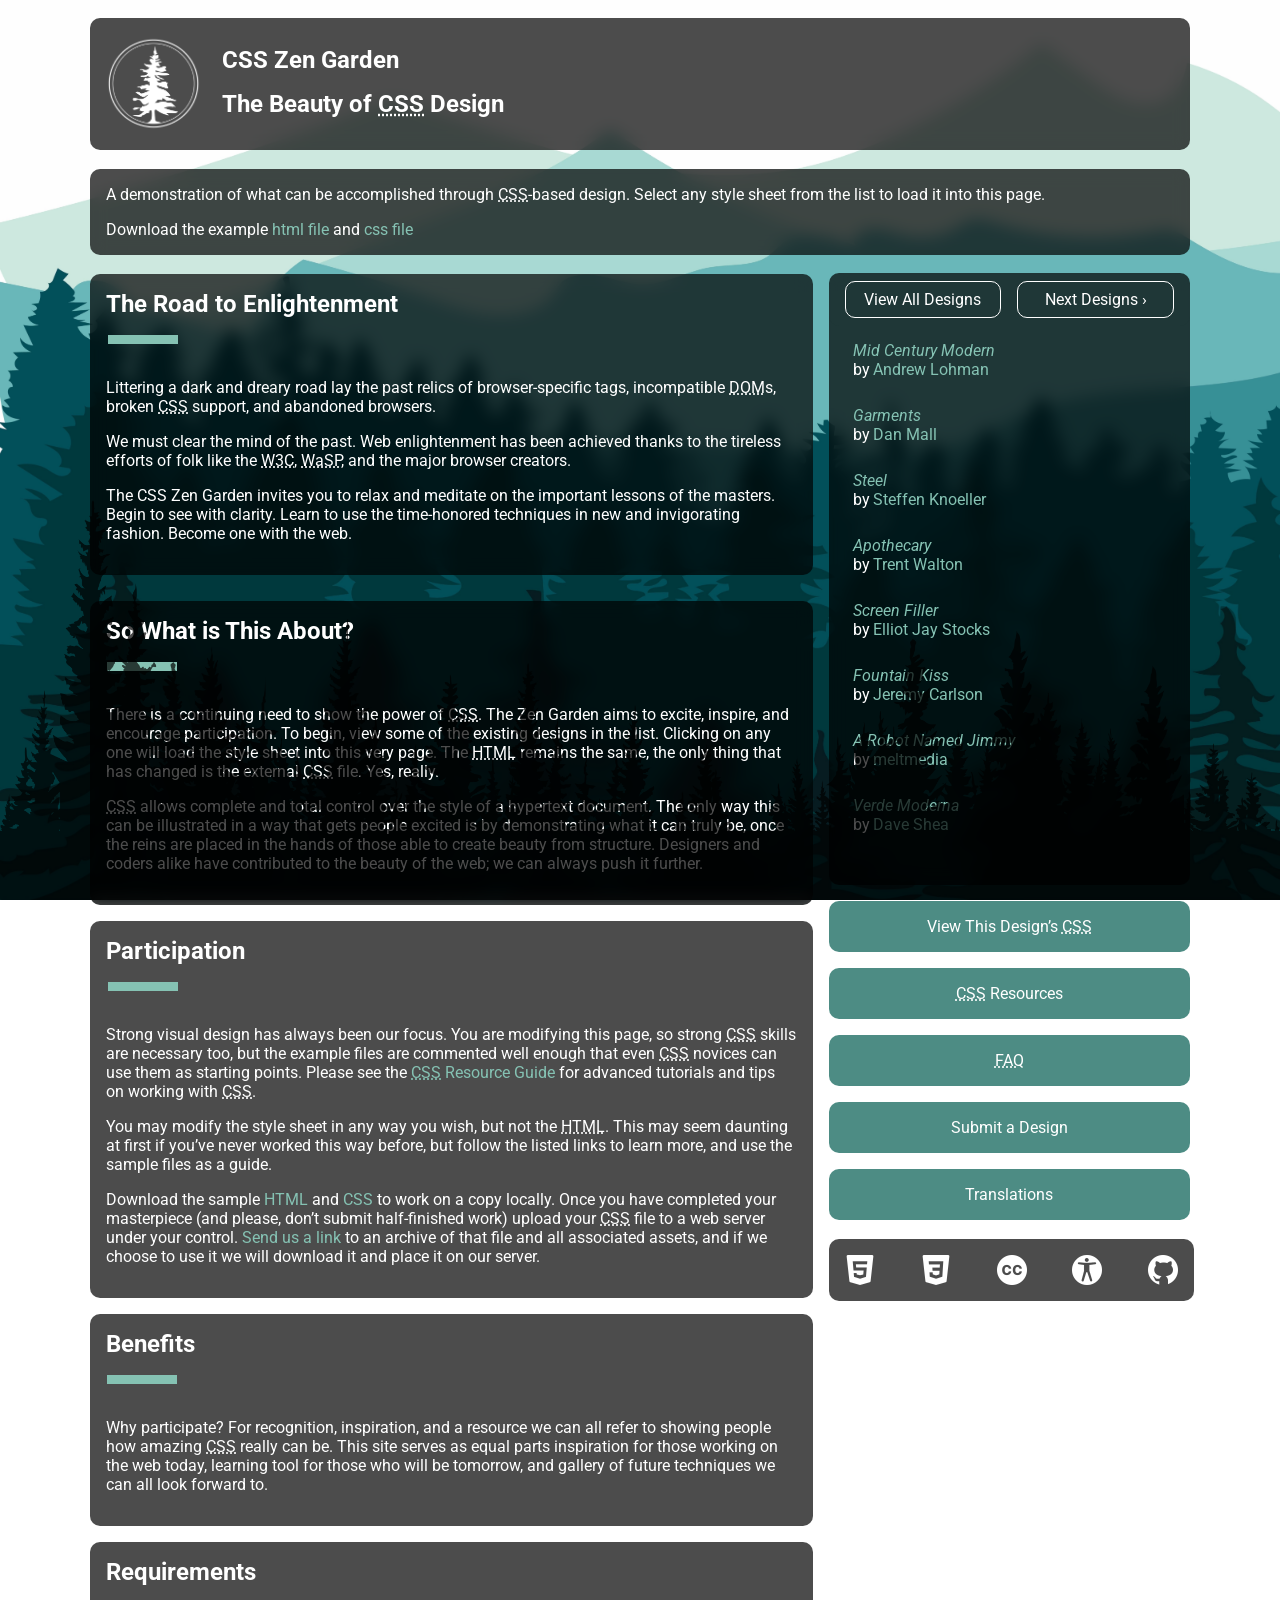
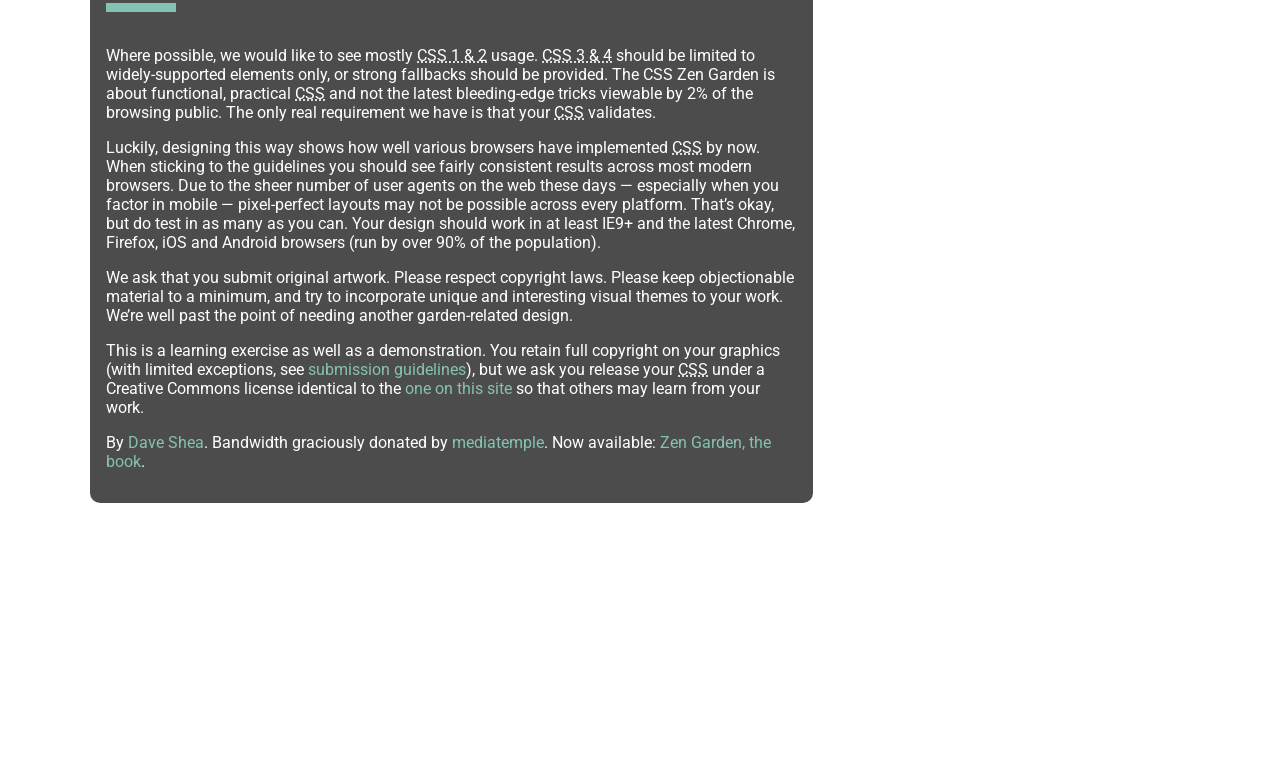
<file: index.html>
<!DOCTYPE html>
<html lang="en">
<head>
	<meta charset="utf-8">
	<title>CSS Zen Garden: The Beauty of CSS Design</title>

	<link rel="stylesheet" media="screen" href="style.css">
	<link rel="alternate" type="application/rss+xml" title="RSS" href="http://www.csszengarden.com/zengarden.xml">

	<meta name="viewport" content="width=device-width, initial-scale=1.0">
	<meta name="author" content="Dave Shea">
	<meta name="description" content="A demonstration of what can be accomplished visually through CSS-based design.">
	<meta name="robots" content="all">


	<!--[if lt IE 9]>
	<script src="script/html5shiv.js"></script>
	<![endif]-->
</head>

<!--



	View source is a feature, not a bug. Thanks for your curiosity and
	interest in participating!

	Here are the submission guidelines for the new and improved csszengarden.com:

	- CSS3? Of course! Prefix for ALL browsers where necessary.
	- go responsive; test your layout at multiple screen sizes.
	- your browser testing baseline: IE9+, recent Chrome/Firefox/Safari, and iOS/Android
	- Graceful degradation is acceptable, and in fact highly encouraged.
	- use classes for styling. Don't use ids.
	- web fonts are cool, just make sure you have a license to share the files. Hosted 
	  services that are applied via the CSS file (ie. Google Fonts) will work fine, but
	  most that require custom HTML won't. TypeKit is supported, see the readme on this
	  page for usage instructions: https://github.com/mezzoblue/csszengarden.com/

	And a few tips on building your CSS file:

	- use :first-child, :last-child and :nth-child to get at non-classed elements
	- use ::before and ::after to create pseudo-elements for extra styling
	- use multiple background images to apply as many as you need to any element
	- use the Kellum Method for image replacement, if still needed. http://goo.gl/GXxdI
	- don't rely on the extra divs at the bottom. Use ::before and ::after instead.

		
-->

<body id="css-zen-garden">
<div class="page-wrapper">

	<section class="intro" id="zen-intro">
		<header role="banner">
			<h1>CSS Zen Garden</h1>
			<h2>The Beauty of <abbr title="Cascading Style Sheets">CSS</abbr> Design</h2>
		</header>

		<div class="summary" id="zen-summary" role="article">
			<p>A demonstration of what can be accomplished through <abbr title="Cascading Style Sheets">CSS</abbr>-based design. Select any style sheet from the list to load it into this page.</p>
			<p>Download the example <a href="/examples/index" title="This page's source HTML code, not to be modified.">html file</a> and <a href="/examples/style.css" title="This page's sample CSS, the file you may modify.">css file</a></p>
		</div>

		<div class="preamble" id="zen-preamble" role="article">
			<h3>The Road to Enlightenment</h3>
			<p>Littering a dark and dreary road lay the past relics of browser-specific tags, incompatible <abbr title="Document Object Model">DOM</abbr>s, broken <abbr title="Cascading Style Sheets">CSS</abbr> support, and abandoned browsers.</p>
			<p>We must clear the mind of the past. Web enlightenment has been achieved thanks to the tireless efforts of folk like the <abbr title="World Wide Web Consortium">W3C</abbr>, <abbr title="Web Standards Project">WaSP</abbr>, and the major browser creators.</p>
			<p>The CSS Zen Garden invites you to relax and meditate on the important lessons of the masters. Begin to see with clarity. Learn to use the time-honored techniques in new and invigorating fashion. Become one with the web.</p>
		</div>
	</section>

	<div class="main supporting" id="zen-supporting" role="main">
		<div class="explanation" id="zen-explanation" role="article">
			<h3>So What is This About?</h3>
			<p>There is a continuing need to show the power of <abbr title="Cascading Style Sheets">CSS</abbr>. The Zen Garden aims to excite, inspire, and encourage participation. To begin, view some of the existing designs in the list. Clicking on any one will load the style sheet into this very page. The <abbr title="HyperText Markup Language">HTML</abbr> remains the same, the only thing that has changed is the external <abbr title="Cascading Style Sheets">CSS</abbr> file. Yes, really.</p>
			<p><abbr title="Cascading Style Sheets">CSS</abbr> allows complete and total control over the style of a hypertext document. The only way this can be illustrated in a way that gets people excited is by demonstrating what it can truly be, once the reins are placed in the hands of those able to create beauty from structure. Designers and coders alike have contributed to the beauty of the web; we can always push it further.</p>
		</div>

		<div class="participation" id="zen-participation" role="article">
			<h3>Participation</h3>
			<p>Strong visual design has always been our focus. You are modifying this page, so strong <abbr title="Cascading Style Sheets">CSS</abbr> skills are necessary too, but the example files are commented well enough that even <abbr title="Cascading Style Sheets">CSS</abbr> novices can use them as starting points. Please see the <a href="http://www.mezzoblue.com/zengarden/resources/" title="A listing of CSS-related resources"><abbr title="Cascading Style Sheets">CSS</abbr> Resource Guide</a> for advanced tutorials and tips on working with <abbr title="Cascading Style Sheets">CSS</abbr>.</p>
			<p>You may modify the style sheet in any way you wish, but not the <abbr title="HyperText Markup Language">HTML</abbr>. This may seem daunting at first if you&#8217;ve never worked this way before, but follow the listed links to learn more, and use the sample files as a guide.</p>
			<p>Download the sample <a href="/examples/index" title="This page's source HTML code, not to be modified.">HTML</a> and <a href="/examples/style.css" title="This page's sample CSS, the file you may modify.">CSS</a> to work on a copy locally. Once you have completed your masterpiece (and please, don&#8217;t submit half-finished work) upload your <abbr title="Cascading Style Sheets">CSS</abbr> file to a web server under your control. <a href="http://www.mezzoblue.com/zengarden/submit/" title="Use the contact form to send us your CSS file">Send us a link</a> to an archive of that file and all associated assets, and if we choose to use it we will download it and place it on our server.</p>
		</div>

		<div class="benefits" id="zen-benefits" role="article">
			<h3>Benefits</h3>
			<p>Why participate? For recognition, inspiration, and a resource we can all refer to showing people how amazing <abbr title="Cascading Style Sheets">CSS</abbr> really can be. This site serves as equal parts inspiration for those working on the web today, learning tool for those who will be tomorrow, and gallery of future techniques we can all look forward to.</p>
		</div>

		<div class="requirements" id="zen-requirements" role="article">
			<h3>Requirements</h3>
			<p>Where possible, we would like to see mostly <abbr title="Cascading Style Sheets, levels 1 and 2">CSS 1 &amp; 2</abbr> usage. <abbr title="Cascading Style Sheets, levels 3 and 4">CSS 3 &amp; 4</abbr> should be limited to widely-supported elements only, or strong fallbacks should be provided. The CSS Zen Garden is about functional, practical <abbr title="Cascading Style Sheets">CSS</abbr> and not the latest bleeding-edge tricks viewable by 2% of the browsing public. The only real requirement we have is that your <abbr title="Cascading Style Sheets">CSS</abbr> validates.</p>
			<p>Luckily, designing this way shows how well various browsers have implemented <abbr title="Cascading Style Sheets">CSS</abbr> by now. When sticking to the guidelines you should see fairly consistent results across most modern browsers. Due to the sheer number of user agents on the web these days &#8212; especially when you factor in mobile &#8212; pixel-perfect layouts may not be possible across every platform. That&#8217;s okay, but do test in as many as you can. Your design should work in at least IE9+ and the latest Chrome, Firefox, iOS and Android browsers (run by over 90% of the population).</p>
			<p>We ask that you submit original artwork. Please respect copyright laws. Please keep objectionable material to a minimum, and try to incorporate unique and interesting visual themes to your work. We&#8217;re well past the point of needing another garden-related design.</p>
			<p>This is a learning exercise as well as a demonstration. You retain full copyright on your graphics (with limited exceptions, see <a href="http://www.mezzoblue.com/zengarden/submit/guidelines/">submission guidelines</a>), but we ask you release your <abbr title="Cascading Style Sheets">CSS</abbr> under a Creative Commons license identical to the <a href="http://creativecommons.org/licenses/by-nc-sa/3.0/" title="View the Zen Garden's license information.">one on this site</a> so that others may learn from your work.</p>
			<p role="contentinfo">By <a href="http://www.mezzoblue.com/">Dave Shea</a>. Bandwidth graciously donated by <a href="http://www.mediatemple.net/">mediatemple</a>. Now available: <a href="http://www.amazon.com/exec/obidos/ASIN/0321303474/mezzoblue-20/">Zen Garden, the book</a>.</p>
		</div>

		<footer>
			<a href="http://validator.w3.org/check/referer" title="Check the validity of this site&#8217;s HTML" class="zen-validate-html">HTML</a>
			<a href="http://jigsaw.w3.org/css-validator/check/referer" title="Check the validity of this site&#8217;s CSS" class="zen-validate-css">CSS</a>
			<a href="http://creativecommons.org/licenses/by-nc-sa/3.0/" title="View the Creative Commons license of this site: Attribution-NonCommercial-ShareAlike." class="zen-license">CC</a>
			<a href="http://mezzoblue.com/zengarden/faq/#aaa" title="Read about the accessibility of this site" class="zen-accessibility">A11y</a>
			<a href="https://github.com/mezzoblue/csszengarden.com" title="Fork this site on Github" class="zen-github">GH</a>
		</footer>

	</div>


	<aside class="sidebar" role="complementary">
		<div class="wrapper">

			<div class="design-selection" id="design-selection">
				<h3 class="select">Select a Design:</h3>
				<nav role="navigation">
					<ul>
					<li>
						<a href="/221/" class="design-name">Mid Century Modern</a> by						<a href="http://andrewlohman.com/" class="designer-name">Andrew Lohman</a>
					</li>					<li>
						<a href="/220/" class="design-name">Garments</a> by						<a href="http://danielmall.com/" class="designer-name">Dan Mall</a>
					</li>					<li>
						<a href="/219/" class="design-name">Steel</a> by						<a href="http://steffen-knoeller.de" class="designer-name">Steffen Knoeller</a>
					</li>					<li>
						<a href="/218/" class="design-name">Apothecary</a> by						<a href="http://trentwalton.com" class="designer-name">Trent Walton</a>
					</li>					<li>
						<a href="/217/" class="design-name">Screen Filler</a> by						<a href="http://elliotjaystocks.com/" class="designer-name">Elliot Jay Stocks</a>
					</li>					<li>
						<a href="/216/" class="design-name">Fountain Kiss</a> by						<a href="http://jeremycarlson.com" class="designer-name">Jeremy Carlson</a>
					</li>					<li>
						<a href="/215/" class="design-name">A Robot Named Jimmy</a> by						<a href="http://meltmedia.com/" class="designer-name">meltmedia</a>
					</li>					<li>
						<a href="/214/" class="design-name">Verde Moderna</a> by						<a href="http://www.mezzoblue.com/" class="designer-name">Dave Shea</a>
					</li>					</ul>
				</nav>
			</div>

			<div class="design-archives" id="design-archives">
				<h3 class="archives">Archives:</h3>
				<nav role="navigation">
					<ul>
						<li class="next">
							<a href="/214/page1">
								Next Designs <span class="indicator">&rsaquo;</span>
							</a>
						</li>
						<li class="viewall">
							<a href="http://www.mezzoblue.com/zengarden/alldesigns/" title="View every submission to the Zen Garden.">
								View All Designs							</a>
						</li>
					</ul>
				</nav>
			</div>

			<div class="zen-resources" id="zen-resources">
				<h3 class="resources">Resources:</h3>
				<ul>
					<li class="view-css">
						<a href="style.css" title="View the source CSS file of the currently-viewed design.">
							View This Design&#8217;s <abbr title="Cascading Style Sheets">CSS</abbr>						</a>
					</li>
					<li class="css-resources">
						<a href="http://www.mezzoblue.com/zengarden/resources/" title="Links to great sites with information on using CSS.">
							<abbr title="Cascading Style Sheets">CSS</abbr> Resources						</a>
					</li>
					<li class="zen-faq">
						<a href="http://www.mezzoblue.com/zengarden/faq/" title="A list of Frequently Asked Questions about the Zen Garden.">
							<abbr title="Frequently Asked Questions">FAQ</abbr>						</a>
					</li>
					<li class="zen-submit">
						<a href="http://www.mezzoblue.com/zengarden/submit/" title="Send in your own CSS file.">
							Submit a Design						</a>
					</li>
					<li class="zen-translations">
						<a href="http://www.mezzoblue.com/zengarden/translations/" title="View translated versions of this page.">
							Translations						</a>
					</li>
				</ul>
			</div>
		</div>
	</aside>


</div>

<!--

	These superfluous divs/spans were originally provided as catch-alls to add extra imagery.
	These days we have full ::before and ::after support, favour using those instead.
	These only remain for historical design compatibility. They might go away one day.
		
-->
<div class="extra1" role="presentation"></div><div class="extra2" role="presentation"></div><div class="extra3" role="presentation"></div>
<div class="extra4" role="presentation"></div><div class="extra5" role="presentation"></div><div class="extra6" role="presentation"></div>

</body>
</html>
</file>
<file: style.css>
@import url("https://fonts.googleapis.com/css2?family=Roboto:ital,wght@0,100;0,300;0,400;0,500;0,700;0,900;1,100;1,300;1,400;1,500;1,700;1,900&display=swap");
body {
  background-image: url("assets/images/bg-image.jpg");
  background-attachment: fixed;
  background-repeat: no-repeat;
  background-size: cover;
  font-family: "Roboto", sans-serif;
  color: #ffffff;
}

header,
.summary,
.preamble,
.supporting > div,
.design-selection,
.design-archives,
footer {
  background-color: rgba(0, 0, 0, 0.7);
  border-radius: 10px;
  padding: 1em;
  margin: 1em 0;
  backdrop-filter: blur(8px);
}

.summary {
  padding-top: 0;
  padding-bottom: 0;
}

a {
  color: #85c2b3;
  text-decoration: none;
}
a:hover {
  text-decoration: underline;
}

.resources {
  display: none;
}

.zen-resources {
  margin-top: 0;
}
.zen-resources > ul {
  padding-left: 0;
  margin-top: 0;
}
.zen-resources > ul > li {
  list-style: none;
  text-align: center;
  margin-bottom: 1em;
  background-color: rgba(2, 92, 80, 0.7);
  backdrop-filter: blur(8px);
  padding: 1em;
  border-radius: 10px;
}
.zen-resources > ul > li > a, .zen-resources > ul > li > a:visited {
  color: white;
  text-decoration: none;
  padding: 1em 5em;
}
.zen-resources > ul > li > a:hover {
  text-decoration: none;
}

header {
  display: grid;
  grid-template-columns: 100px auto;
  grid-column-gap: 1rem;
}

header::before {
  background-image: url("assets/branding/headLogo.png");
  background-size: 95px 100px;
  background-repeat: no-repeat;
  display: inline-block;
  width: 100px;
  height: 100px;
  content: "";
  grid-row: 1/3;
}

header > h1,
header > h2 {
  grid-column: 2;
  margin: 0;
}

header > h1 {
  margin-top: 0.8rem;
}

h3 {
  font-size: 1.5em;
  margin-bottom: 2.5em;
  margin-top: 0;
}

.preamble > h3::after,
.explanation > h3::after,
.participation > h3::after,
.benefits > h3::after,
.requirements > h3::after {
  font-size: 0.3em;
  content: "";
  width: 0;
  height: 0;
  border-left: 70px solid #85c2b3;
  position: relative;
  top: 30px;
}

.preamble > h3::after {
  right: 290px;
}

.explanation > h3::after {
  right: 247px;
}

.participation > h3::after {
  right: 137px;
}

.benefits > h3::after {
  right: 88px;
}

.requirements > h3::after {
  right: 150px;
}

.design-selection > nav > ul {
  list-style: none;
  padding-left: 0;
}
.design-selection > nav > ul > li {
  color: white;
  display: flex;
  flex-direction: column;
  padding: 0.5em;
  padding-bottom: 0em;
}
.design-selection > nav > ul > li > .design-name {
  font-style: italic;
}
.design-selection > nav > ul > li > .designer-name {
  position: relative;
  top: -1.15em;
  left: 1.3em;
}
.design-selection > nav > ul > li:hover {
  background: rgba(255, 255, 255, 0.1);
  border-radius: 10px;
}

.sidebar h3 {
  margin-bottom: 0;
}
.sidebar > .wrapper {
  display: flex;
  flex-direction: column;
}
.sidebar > .wrapper > .design-archives {
  order: -1;
  background: rgba(0, 0, 0, 0);
  backdrop-filter: blur(0);
}
.sidebar > .wrapper > .design-archives > h3 {
  display: none;
}
.sidebar > .wrapper > .design-selection h3 {
  opacity: 0;
  margin-bottom: 0;
}

.design-archives {
  order: 1;
  margin-bottom: 0;
  padding: 0;
  position: absolute;
  width: 100%;
}
.design-archives > nav[role=navigation] > ul {
  list-style: none;
  display: flex;
  justify-content: space-between;
  padding: 0 0.5em;
  margin: 0;
}
.design-archives > nav[role=navigation] > ul > .next, .design-archives > nav[role=navigation] > ul > .viewall {
  background-color: rgba(0, 0, 0, 0);
  border: 1px solid white;
  width: 48%;
  height: 50%;
  border-radius: 10px;
  margin: 0.5em;
  display: flex;
  justify-content: center;
  align-items: center;
  transition: border-radius 100ms ease-in;
}
.design-archives > nav[role=navigation] > ul > .next:hover, .design-archives > nav[role=navigation] > ul > .viewall:hover {
  border-radius: 3px;
}
.design-archives > nav[role=navigation] > ul > .next > a, .design-archives > nav[role=navigation] > ul > .next > a:visited, .design-archives > nav[role=navigation] > ul > .viewall > a, .design-archives > nav[role=navigation] > ul > .viewall > a:visited {
  padding: 0.5em;
  color: white;
  transition: transform 100ms ease-in;
}
.design-archives > nav[role=navigation] > ul > .next > a:hover, .design-archives > nav[role=navigation] > ul > .next > a:visited:hover, .design-archives > nav[role=navigation] > ul > .viewall > a:hover, .design-archives > nav[role=navigation] > ul > .viewall > a:visited:hover {
  text-decoration: none;
  transform: scale(0.95);
}
.design-archives > nav[role=navigation] > ul .next {
  order: 1;
}

@media (min-width: 1125px) {
  html {
    overflow-x: hidden;
  }
  html::before {
    margin-top: -12rem;
    display: block;
    content: "";
    background-image: url(assets/images/bird-left.svg);
    background-repeat: no-repeat;
    background-size: 100% 100%;
    opacity: 80%;
    height: 200px;
    width: 100%;
    position: sticky;
    animation: float 10s linear infinite;
    transform-origin: bottom;
    z-index: 0;
  }
  @keyframes float {
    0% {
      top: -5px;
      transform: translate(10px);
    }
    13% {
      top: 5px;
      transform: translate(17px);
    }
    26% {
      top: -5px;
      transform: translate(24px);
    }
    38% {
      top: 5px;
      transform: translate(30px);
    }
    50% {
      top: -5px;
      transform: translate(37px);
    }
    50% {
      top: -5px;
      transform: translate(37px);
    }
    63% {
      top: 5px;
      transform: translate(30px);
    }
    75% {
      top: -5px;
      transform: translate(24px);
    }
    87% {
      top: 5px;
      transform: translate(17px);
    }
    100% {
      top: -5px;
      transform: translate(10px);
    }
  }
  html::after {
    display: block;
    content: "";
    background-image: url(assets/images/sticky-test.png);
    background-repeat: no-repeat;
    background-size: 100% 100%;
    opacity: 70%;
    height: 400px;
    width: 100%;
    position: sticky;
    bottom: 0;
    animation: sway 10s linear infinite;
    transform-origin: bottom;
    pointer-events: none;
    z-index: 101;
  }
  @keyframes sway {
    0% {
      transform: skewX(-2deg);
    }
    50% {
      transform: skewX(2deg);
    }
    100% {
      transform: skewX(-2deg);
    }
  }

  body {
    margin: 0 auto;
    max-width: 1100px;
    margin-bottom: -15rem;
  }

  .page-wrapper {
    display: grid;
    grid-template-columns: 2fr 1fr;
    column-gap: 1rem;
  }

  #zen-intro {
    grid-column: 1/3;
    display: grid;
    grid-template-columns: 2fr 1fr;
    column-gap: 1rem;
  }
  #zen-intro > header {
    margin: 0.6rem 0;
    grid-column: 1/3;
  }

  .summary {
    margin: 0.6rem 0;
    grid-column: 1/3;
    grid-row: 3;
  }

  .preamble {
    margin: 0.6rem 0;
    grid-column: 1;
    grid-row: 4;
  }

  footer {
    position: relative;
    left: 46.2rem;
    top: -55rem;
    width: 20.8rem;
    display: flex;
    justify-content: space-between;
    z-index: 100;
  }
  footer > * {
    text-indent: -9999em;
    overflow: hidden;
    width: 30px;
    height: 30px;
    background-size: 30px 30px;
    background-repeat: no-repeat;
    text-align: center;
    transition: all 500ms ease-in-out;
  }
  footer > *:hover {
    transform: scale(1.25) rotateY(360deg);
  }
  footer > :nth-child(1) {
    background-image: url(assets/icons/icon-html.png);
  }
  footer > :nth-child(2) {
    background-image: url(assets/icons/icon-css.png);
  }
  footer > :nth-child(3) {
    background-image: url(assets/icons/icon-cc.png);
  }
  footer > :nth-child(4) {
    background-image: url(assets/icons/icon-a11y.png);
  }
  footer > :nth-child(5) {
    background-image: url(assets/icons/icon-github.png);
  }

  .sidebar {
    margin: 0.6rem 0;
    position: relative;
    top: -21.1rem;
  }

  .zen-resources li {
    transition: 100ms linear;
  }
  .zen-resources li:hover {
    transform: scale(1.05);
    filter: drop-shadow(0px 5px 5px rgba(0, 0, 0, 0.3));
    background-color: #025c50;
  }
}
/*# sourceMappingURL=style.scss.map */

/*# sourceMappingURL=style.css.map */
</file>
